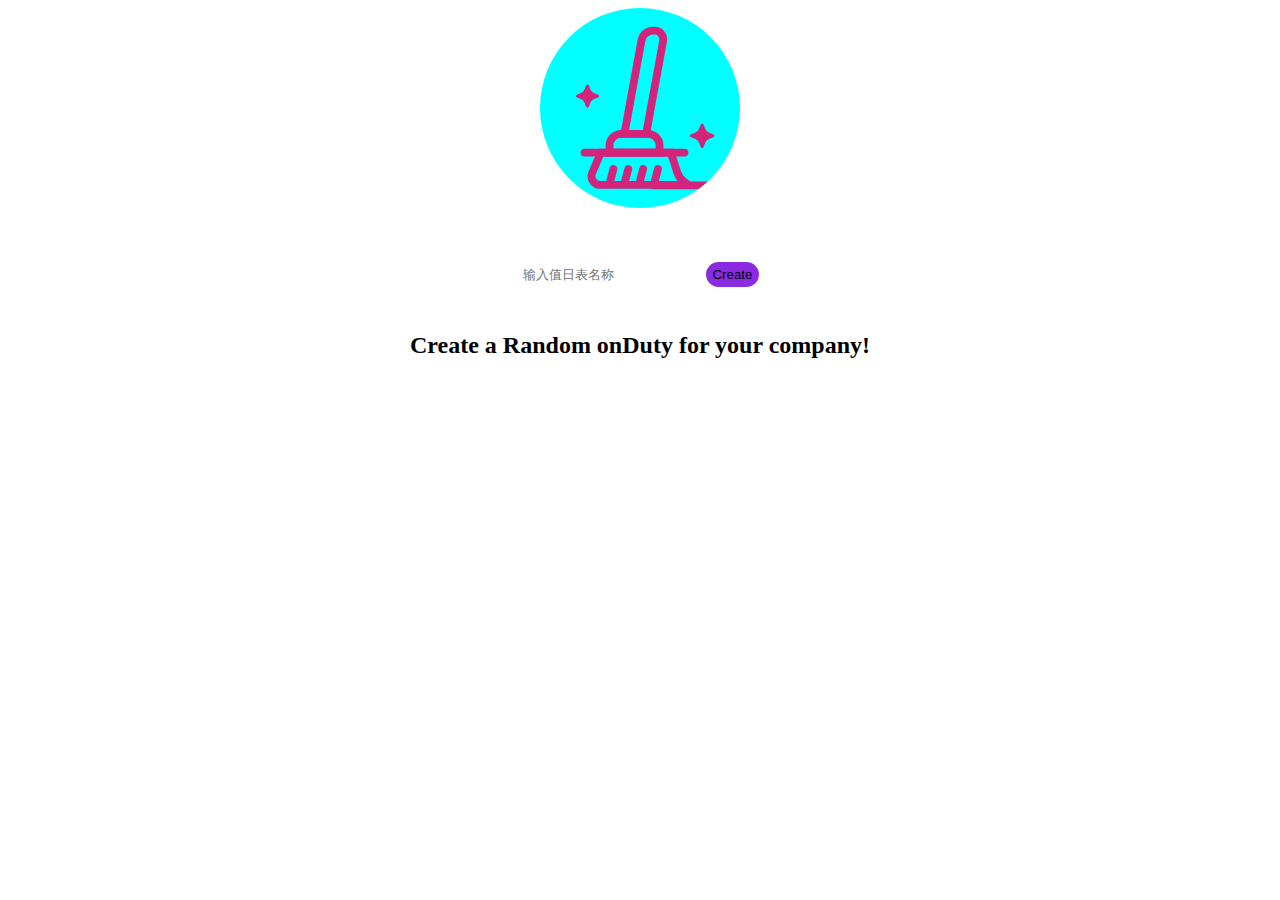
<file: index.html>
<!DOCTYPE html>
<html>
    <head>
        <link rel="stylesheet" type="text/css" href="index.css">
        <script src="index.js"></script>
    </head>
    <body>

        <div id = "myhead" >
            <img id = "icon" src="./images/broom.png">
        </div>

        <!-- 按钮和输入框在同一行 -->
        <div class="inputfrom">
            <input name="ondyty_name" id="onduty_name" type="text" placeholder="输入值日表名称">
            <button onclick="createOnduty()">Create</button>
            <p id="warn" class="warn" style="visibility:hidden">请输入值日表名称!!</p>
        </div>

        <div id = "ondutys">
            <h2>Create a Random onDuty for your company!</h2>
        </div>
    </body> 
</html>
</file>
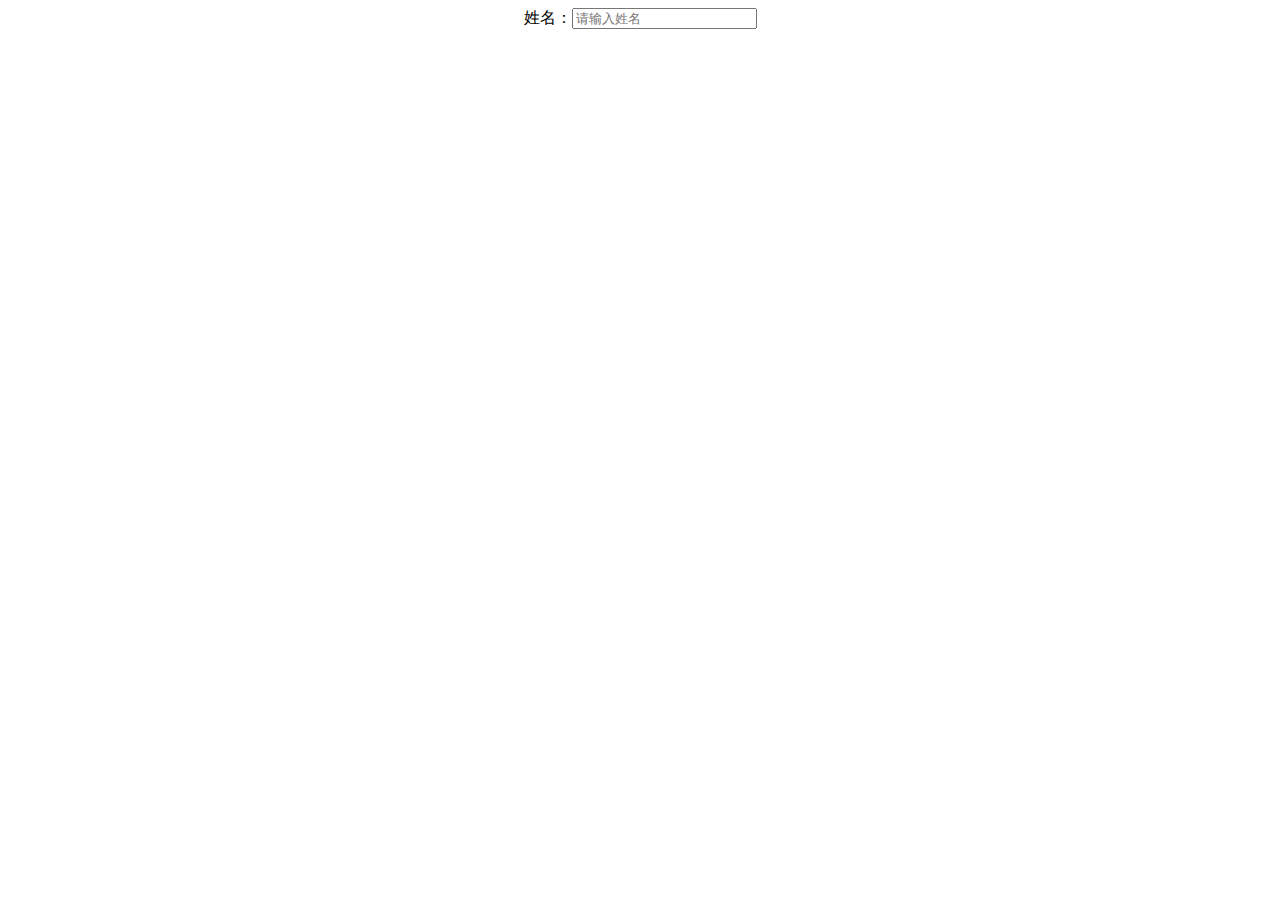
<file: maintain.html>
<!DOCTYPE html>
<html>
    <head>
        <link rel="stylesheet" type="text/css" href="index.css">
        <script src="maintain.js"></script>
    </head>
    <body>

        姓名：<input placeholder="请输入姓名"/>
        <div class="nameList">
            
        </div>
    </body> 
</html>
</file>
<file: index.css>
body {
    text-align: center;
}

#myhead {
    text-align: center;
}

#icon {
    width: 200px;
    text-align: center;
    border-radius: 200px;
    background-color: aqua;
}
.inputfrom {
    margin-top: 50px;
    height: 50px;
}

.inputfrom input {
    border: 10px;
    border-radius: 200px;
    height: 20px;
}

.inputfrom button {
    border: 0;
    border-radius: 200px;
    height: 25px;
    background-color: blueviolet;
}

.warn {
    color: brown;
}

table {
    margin: auto;
    padding: 10px;
    background-color: antiquewhite;
}
</file>
